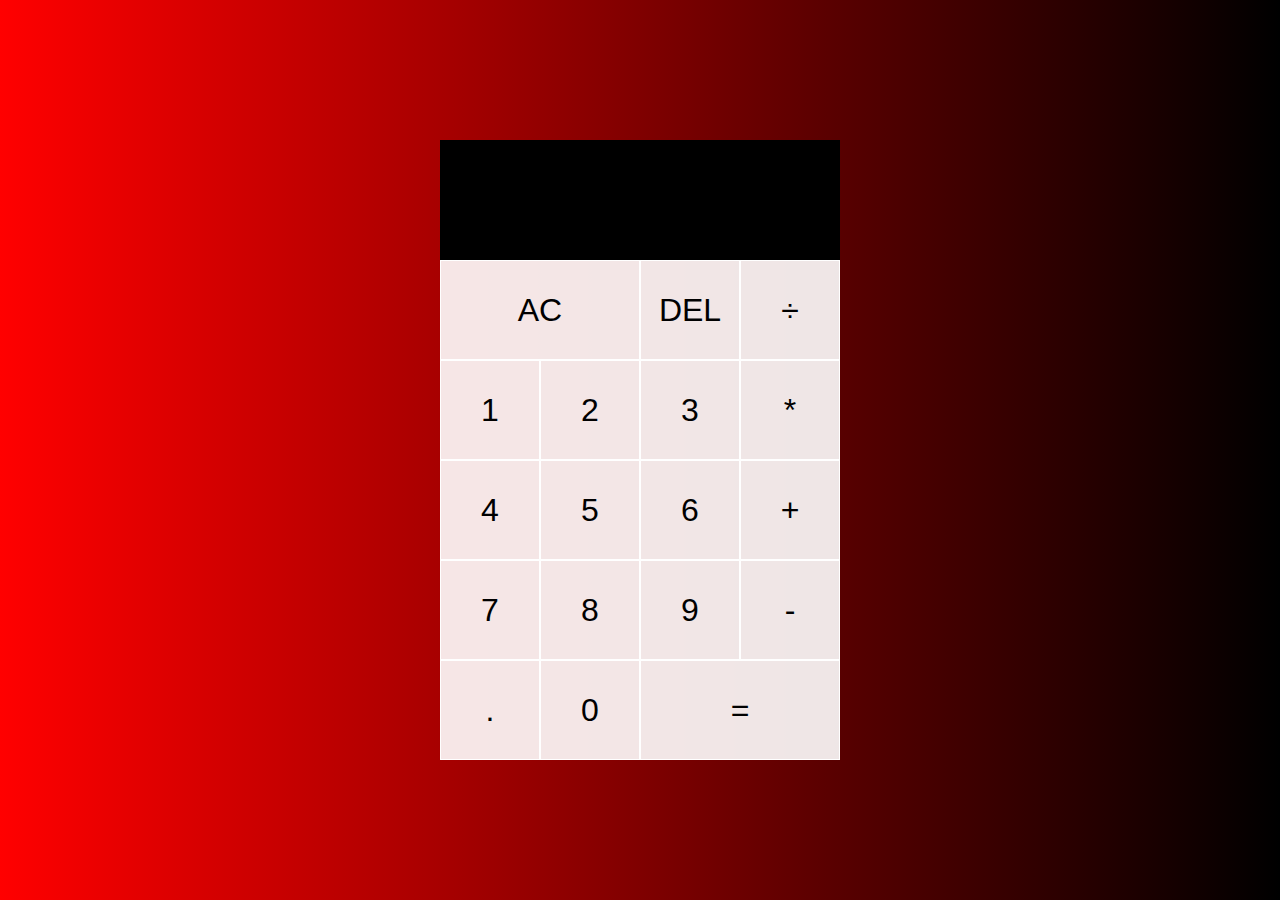
<file: calculator1/index.html>
<!DOCTYPE html>
<html lang="en">
<head>
    <meta charset="UTF-8">
    <meta http-equiv="X-UA-Compatible" content="IE=edge">
    <link rel="stylesheet" href="style.css">
    <meta name="viewport" content="width=device-width, initial-scale=1.0">
    <title>Calculator</title>
</head>
<body>
    <div class="calculator-grid">
        <div class="output">
            <div data-previous-operand class="previous-operand"></div>
            <div data-current-operand class="current-operand"></div>
        </div>
        <button data-all-clear class="span-two">AC</button>
        <button data-delete>DEL</button>
        <button data-operation  >÷</button>
        <button data-number >1</button>
        <button data-number >2</button>
        <button data-number >3</button>
        <button data-operation  >*</button>
        <button data-number >4</button>
        <button data-number >5</button>
        <button data-number >6</button>
        <button data-operation >+</button>
        <button data-number >7</button>
        <button data-number >8</button>
        <button data-number >9</button>
        <button data-operation >-</button>
        <button data-number>.</button>
        <button data-number >0</button>
        <button data-equals class="span-two">=</button>
    </div>
    

    <script src="script.js"></script>
</body>
</html>
</file>
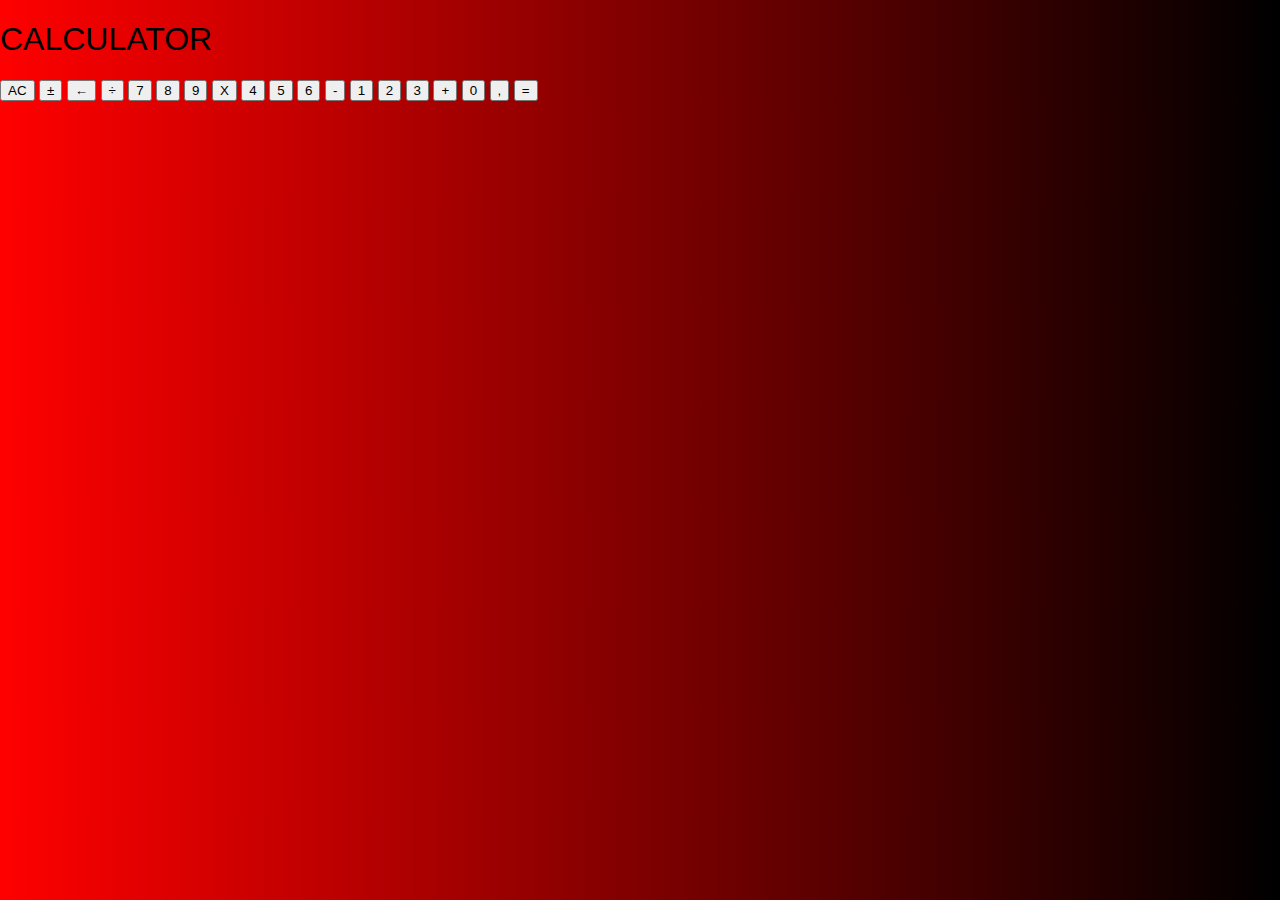
<file: calculator1/index1.html>
<!DOCTYPE html>
<html lang="en">
<head>
    <meta charset="UTF-8">
    <meta http-equiv="X-UA-Compatible" content="IE=edge">
    <meta name="viewport" content="width=device-width, initial-scale=1.0">
    <link rel="stylesheet" href="style.css">
    <title>Calculator</title>
</head>
<body>
    <h1>CALCULATOR</h1>
    <div class="grid-container">
        <button class="container-item " id="AC">AC</button>
        <button class="container-item " id="reverse">±</button>
        <button class="container-item " id="delete">←</button>
        <button class="container-item " id="divide">÷</button>
        <button class="container-item " id="b7">7</button>
        <button class="container-item " id="b8">8</button>
        <button class="container-item " id="b9">9</button>
        <button class="container-item " id="multiple">X</button>
        <button class="container-item " id="b4">4</button>
        <button class="container-item " id="b5">5</button>
        <button class="container-item " id="b6C">6</button>
        <button class="container-item " id="divide">-</button>
        <button class="container-item " id="b1">1</button>
        <button class="container-item " id="b2">2</button>
        <button class="container-item " id="b3">3</button>
        <button class="container-item " id="plus">+</button>
        <button class="container-item " id="b0">0</button>
        <button class="container-item " id="coma">,</button>
        <button class="container-item " id="equal">=</button>
    </div>
    
</body>
</html>
</file>
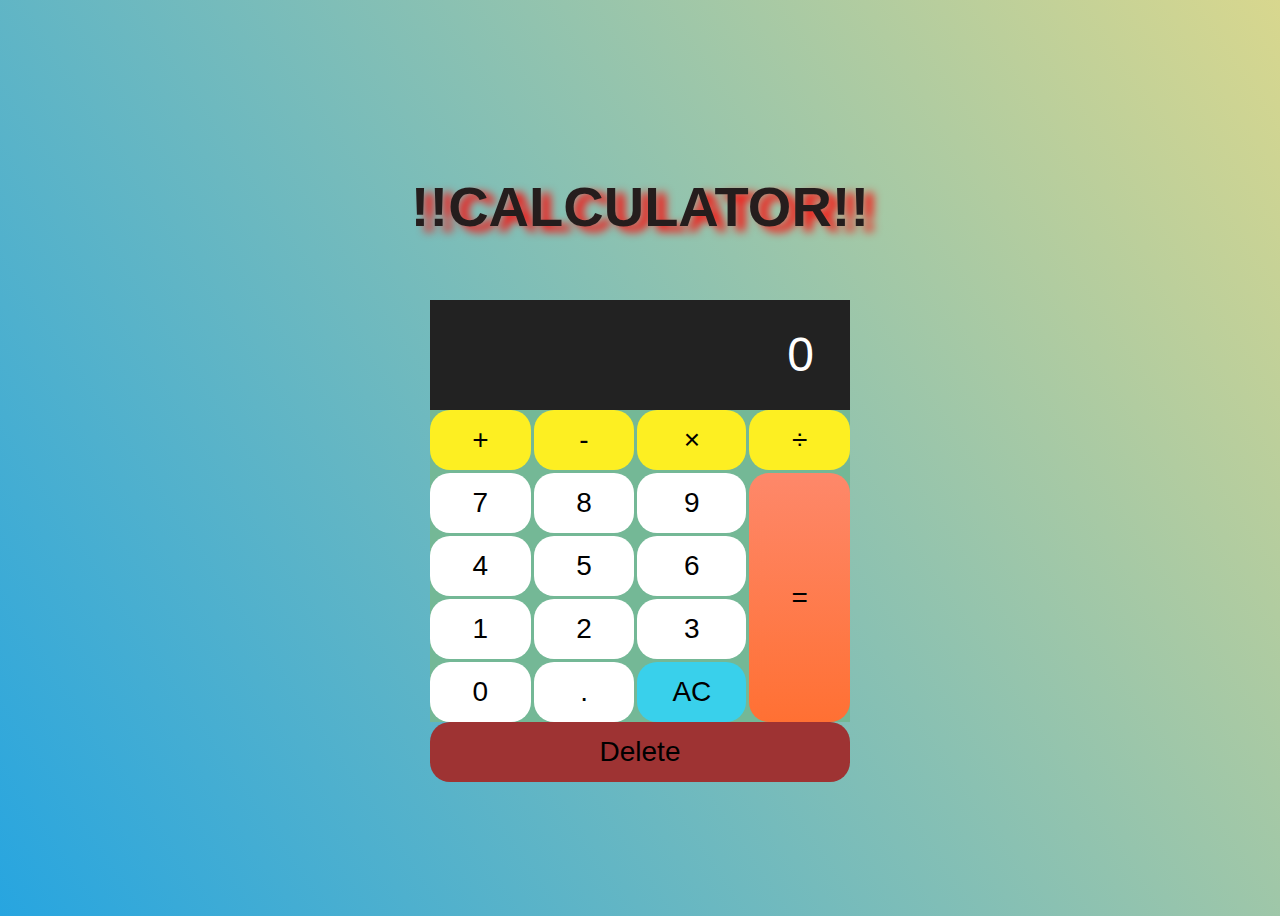
<file: calculator2/calculator.html>
<!DOCTYPE html>
<html lang="en"></html>
  <head>
    <meta charset="UTF-8" />
    <meta http-equiv="X-UA-Compatible" content="IE=edge" />
    <meta name="viewport" content="width=device-width, initial-scale=1.0" />
    <title>Document</title>
    <link rel="stylesheet" href="calculator.css" />
    <link rel="short icon" href="#">
  </head>
  <bod>
    <div class="container">
      <p>
        <h1>!!CALCULATOR!!</h1>
      </p>
      <div class="calculator">
        <div id="calculator_display" class="calculator__display">0</div>

        <div class="calculator__keys" onclick="calculator()">
          <button class="key--operator"  id="add">+</button>
          <button class="key--operator"  id="subtract">-</button>
          <button class="key--operator"  id="multiply">&times;</button>
          <button class="key--operator" id="divide">÷</button>
          <button id="b7">7</button>
          <button id="b8">8</button>
          <button id="b9">9</button>
          <button id="b4">4</button>
          <button id="b5">5</button>
          <button id="b6">6</button>
          <button id="b1">1</button>
          <button id="b2">2</button>
          <button id="b3">3</button>
          <button id="b0">0</button>
          <button id="decimal">.</button>
          <button  class="ac" id="clear">AC</button>
          <button class="key--equal" id="calculate">=</button>
          
          
        </div>
        <div>
          <button id="delete" onclick="calculator()">Delete</button>
        </div>
        
      </div>
    </div>
    <script src="calculator.js"></script>
  </bod id
</file>
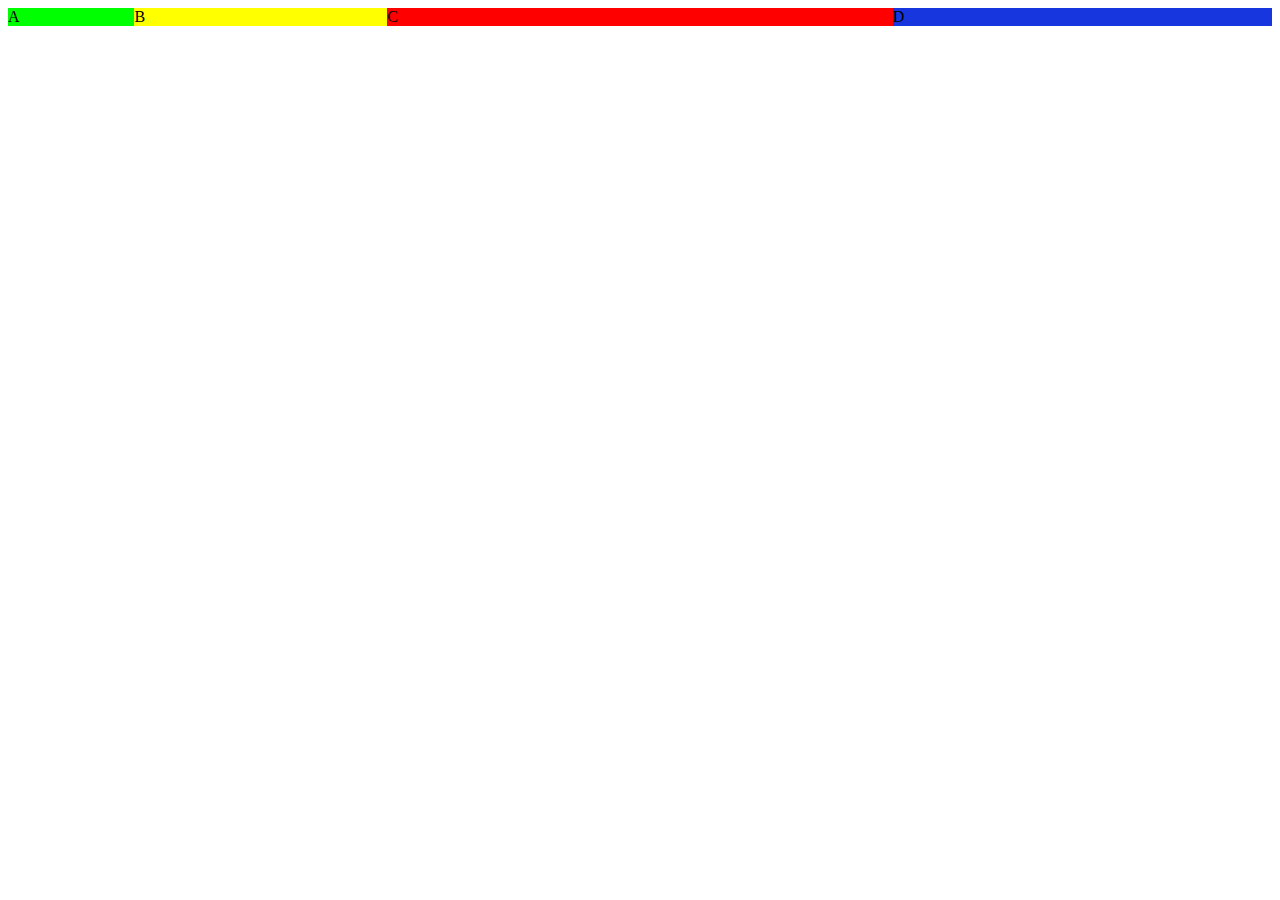
<file: css/grid.html>
<!DOCTYPE html>
<html lang="en">
<head>
    <meta charset="UTF-8">
    <meta http-equiv="X-UA-Compatible" content="IE=edge">
    <meta name="viewport" content="width=device-width, initial-scale=1.0">
    <title>Document</title>
    <style>
        #grid {
            display: grid;
            width: 100%;
            grid-template-columns: 1fr  2fr 4fr 3fr;
          }
          
          #areaA {
            background-color: lime;
          }
          
          #areaB {
            background-color: yellow;
          }
          #areaC{
              background-color:red;
              
          }
          #areaD{
              background-color:rgb(24, 54, 221);

          }
          

    </style>
</head>
<body>

    <div id="grid">
        <div id="areaA">A</div>
        <div id="areaB">B</div>
        <div id="areaC">C</div>
        <div id="areaD">D</div>
    </div>
      
    
</body>
</html>
</file>
<file: calculator1/style.css>
* , *::before, *::after {
    box-sizing: border-box;
    font-family: Gotham Rounded, sans-serif;
    font-weight: normal;
    
   
}

body{
    padding: 0;
    margin:0;
    background:linear-gradient(to right,red,black)
}

.calculator-grid{
    display: grid;
    justify-content:center;
    align-content:center;
    height: 100vh;
    grid-template-columns:repeat(4, 100px);
    grid-template-rows:minmax(120px,auto) repeat(5,100px);
    
}

.calculator-grid > button{
    cursor : pointer;
    font-size: 2rem;
    border:1px solid white;
    outline : none;
    background-color:rgba(255,255,255, 0.9)

}
button:hover{
    background-color:rgba(133, 228, 192, 0.9)
}

.span-two{
    grid-column: span 2;
}

.output{
    grid-column: 1 / -1;
    background-color: rgb(0, 0, 0);
    display:flex;
    align-items:flex-end;
    justify-content:space-around;
    flex-direction: column;
    word-wrap: break-word;
    word-break: break-all;

}

.output .previous-operand{
    color:rgba(255,255,255, 0.75);
    font-size: 1.5rem;
}

.output .current-operand{
    color:white;
    font-size: 2.5rem;
}
</file>
<file: calculator2/calculator.css>
html {
  box-sizing: border-box;
  font-family: Helvetica, Arial, sans-serif
}

*,
*::before,
*::after {
  box-sizing: inherit;
}

/* body {
  margin: 0;
} */

/* Responsive Images */
/* 
embed,
iframe,
img,
object,
video {
  max-width: 100%;
} */

/* h1,
h2,
h3,
h4,
h5,
h6,
ul,
ol,
li,
p,
pre,
blockquote,
figure,
hr {
  margin: 0;
  padding-right: 0;
  padding-left: 0;
} */

/* a {
  text-decoration: none;
} */

/* a:focus {
  outline: none;
} */

/* button:hover{
    padding-right: 25px;
  } */
  


/* h1,
h2,
h3,
h4,
h5,
h6 {
  display: block;
} */

/* Removes all decimals and discs from lists */

/* ol,
ul {
  list-style: none;
} */

/* 
 * Completely resets form items
 * ----------------------------
 * Super hard reset that removes all borders
 * and radiuses of all form items (including
 * checkboxes and radios)
 */


button {
  border: 0;
  border-radius: 20px;
  background-color: rgb(16, 14, 22) transparent;
  font-size: inherit;
  font-family: inherit;
  font-weight: inherit;
  /* outline: none;
  appearance: none;
  text-align: right; */
}

/* input:hover,
input:active,
input:focus,
textarea:hover,
textarea:active,
textarea:focus, */
/* button:hover,
button:active,
button:focus */
button:hover {
  outline: none;
  opacity: 0.4;
  background-color:red
}

/* :root {
  font-family: Helvetica, Arial, sans-serif;
} */

html {
  font-size: 175%;
  font-weight: 300;
  line-height: 1.3;
}

body {
  align-items: center;
  background-image: linear-gradient(236deg, #d8d78e, #27a5e0);
  display: flex;
  height: 100vh;
  justify-content: center;
}

.container {
  max-width: 20em;
}

.container > h1 {
  text-align: center;
  text-shadow: 9px 5px 10px#ff0000;
  color:rgb(37, 29, 29);
}

.calculator {
  border-radius: 12px;
  /* box-shadow: 5px 5px 40px rgba(226, 2, 2, 0.15); */
  margin-left: auto;
  margin-right: auto;
  margin-top: 2em;
  max-width: 15em;
  /* overflow: hidden; */
}

.calculator__display {
  background-color: #222222;
  color: #fff;
  font-size: 1.714285714em;
  padding: 0.5em 0.75em;
  text-align: right;
}

.calculator__keys {
  background-color: rgb(116, 184, 150);
  display: grid;
  grid-gap: 3px;
  grid-template-columns: repeat(4, 1fr);
}

.calculator__keys > * {
  background-color: #fff;
  padding: 0.5em 1.25em;
  position: relative;
  text-align: center;
}

.calculator__keys > *:active::before,
.calculator__keys > .is-depressed::before {
  background-color: rgba(0, 0, 0, 0.2);
  bottom: 0;
  box-shadow: 0 0 6px 0 rgba(0, 0, 0, 0.5) inset;
  content: "";
  left: 0;
  opacity: 0.3;
  position: absolute;
  right: 0;
  top: 0;
  z-index: 1;
}

.key--operator {
  background-color: rgb(253, 239, 34)
}

.key--equal {
  background-image: linear-gradient(to bottom, #fe886a, #ff7033);
  grid-column: -2;
  grid-row: 2 / span 4;
}

.ac{
    background-color: rgb(57, 208, 235);
    
}

#delete{
  width: 100%;
  height:60px;
  background-color: rgb(158, 51, 51);
}
</file>
